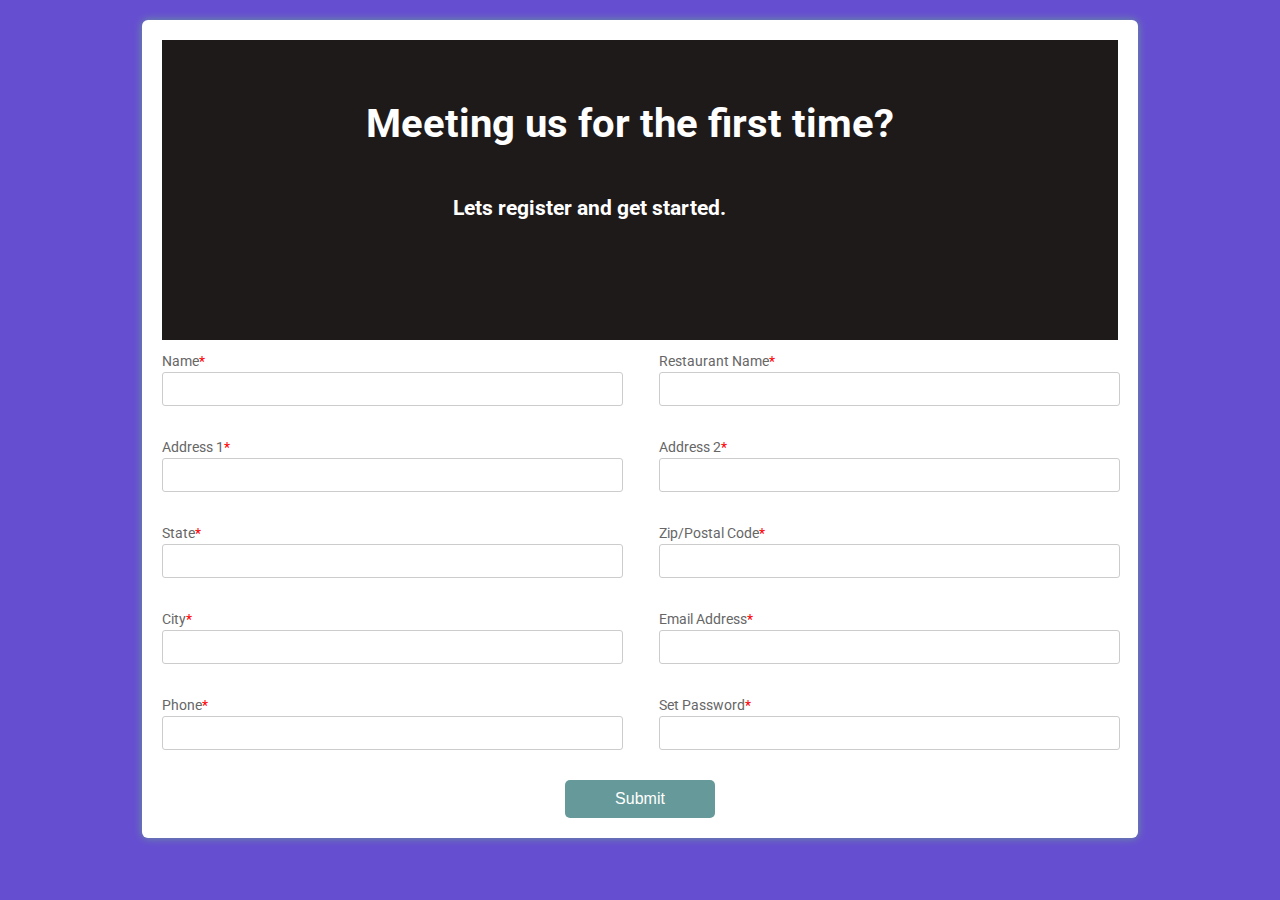
<file: index.html>
<!DOCTYPE html>
<html>
  <head>
    <title>New Member Registration</title>
    <link href="https://fonts.googleapis.com/css?family=Roboto:300,400,500,700" rel="stylesheet">
    <link rel="stylesheet" href="https://use.fontawesome.com/releases/v5.5.0/css/all.css" integrity="sha384-B4dIYHKNBt8Bc12p+WXckhzcICo0wtJAoU8YZTY5qE0Id1GSseTk6S+L3BlXeVIU" crossorigin="anonymous">
    <link rel="stylesheet" href="styles_index.css">
  </head>
  <body>
    <div class="testbox">
      <form action="/">
        <div class="banner">
          <h1>Meeting us for the first time?</h1>
          <h2>Lets register and get started.</h2>
        </div>
        <div class="colums">
          <div class="item">
            <label for="fname"> Name<span>*</span></label>
            <input id="fname" type="text" name="fname" required/>
          </div>
          <div class="item">
            <label for="Rname"> Restaurant Name<span>*</span></label>
            <input id="Rname" type="text" name="Rname" required/>
          </div>
          <div class="item">
            <label for="address1">Address 1<span>*</span></label>
            <input id="address1" type="text"   name="address1" required/>
          </div>
          <div class="item">
            <label for="address2">Address 2<span>*</span></label>
            <input id="address2" type="text"   name="address2" required/>
          </div>
          <div class="item">
            <label for="state">State<span>*</span></label>
            <input id="state" type="text"   name="state" required/>
          </div>
          <div class="item">
            <label for="zip">Zip/Postal Code<span>*</span></label>
            <input id="zip" type="text" name="zip" required/>
          </div>
          <div class="item">
            <label for="city">City<span>*</span></label>
            <input id="city" type="text"   name="city" required/>
          </div>
          <div class="item">
            <label for="eaddress">Email Address<span>*</span></label>
            <input id="eaddress" type="text"   name="eaddress" required/>
          </div>
          <div class="item">
            <label for="phone">Phone<span>*</span></label>
            <input id="phone" type="tel"   name="phone" required/>
          </div>
          <div class="item">
            <label for="psw">Set Password<span>*</span></label>
            <input type="password" id="psw" name="psw" required>
          </div> 
        </div>
       
      
     
        <div class="btn-block">
          <button type="submit" href="/">Submit</button>
        </div>
      </form>
    </div>
  </body>
</html>
</file>
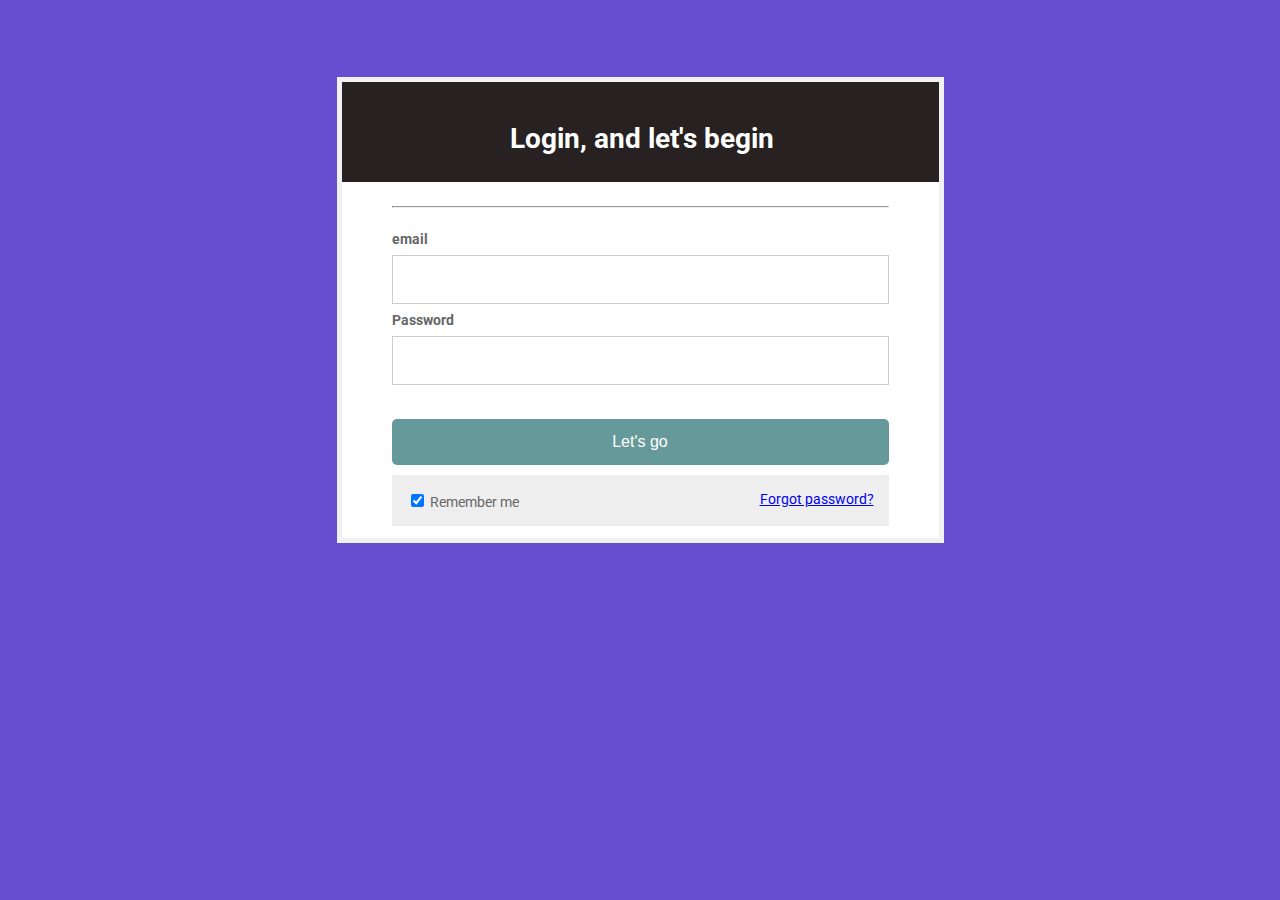
<file: login.html>
<!DOCTYPE html>
<html>
  <head>
    <title>login</title>
    <link href="https://fonts.googleapis.com/css?family=Roboto:300,400,500,700" rel="stylesheet">
    <link rel="stylesheet" href="styles_login.css">
  </head>
  <body>
    <form action="/action_page.php">
      <div class="banner">
        <h1>Login, and let's begin</h1>
      </div>
      <div class="formcontainer">
      <hr/>
      <div class="container">
        <label for="email"><strong>email</strong></label>
        <input type="text"  name="email" required>
        <label for="psw"><strong>Password</strong></label>
        <input type="password"  name="psw" required>
      </div>
      <button type="submit">Let's go</button>
      <div class="container" style="background-color: #eee">
        <label style="padding-left: 15px">
        <input type="checkbox"  checked="checked" name="remember"> Remember me
        </label>
        <span class="psw"><a href="#"> Forgot password?</a></span>
      </div>
    </form>
  </body>
</html>
</file>
<file: styles_index.css>
html, body {
            min-height: 100%;
            background-color: #664ed1;
            font-family: Roboto, Arial, sans-serif;
            font-size: 14px;
            margin: 0 5%;
            line-height: 22px;
      }

       div, form, input, select, textarea, label, p { 
            padding: 0;
            margin: 0;
            
            font-family: Roboto, Arial, sans-serif;
            font-size: 14px;
            color: #666;
            line-height: 22px;
      }
      
      h1 {
           text-align: center;
           position: relative;
           left: 9rem;
            margin: 3rem auto;
            font-size: 40px;
            color: #fff;
            z-index: 2;
            line-height: 83px;
      }
      h2{
            text-align: center;
            position: relative;
            right: 28rem;
            top: 10rem;
            color: #fff;
            z-index: 2;
           
        }
      textarea {
             width: calc(100% - 12px);
             padding: 5px;
      }

      .testbox {
            display: flex;
            justify-content: center;
            align-items: center;
            height: inherit;
            padding: 20px;
      }

      form {
            width: 100%;
            padding: 20px;
            border-radius: 6px;
            background: #fff;
            box-shadow: 0 0 8px  #669999; 
      }

      .banner {
            position: relative;
            height: 300px;
            background-color: rgb(39, 33, 33);
            text-align: center;
            display: flex;
           
      }
      
      .banner::after {
            content: "";
            background-color: rgba(0, 0, 0, 0.2); 
            position: absolute;
            width: 100%;
            height: 100%;
      }
      
      input, select, textarea {
            margin-bottom: 10px;
            border: 1px solid #ccc;
            border-radius: 3px;
      }
      
      input {
            width: calc(100% - 10px);
            padding: 5px;
      }
      
      input[type="date"] {
             padding: 4px 5px;
      }
      
      textarea {
            width: calc(100% - 12px);
            padding: 5px;
      }
      
      .item:hover p, .item:hover i, .question:hover p, .question label:hover, input:hover::placeholder {
             color:  #669999;
      }
      
      .item input:hover, .item select:hover, .item textarea:hover {
            border: 1px solid transparent;
            box-shadow: 0 0 3px 0  #669999;
            color: #669999;
      }
      
      .item {
            position: relative;
            margin: 10px 0;
      }
      
      .item span {
            color: red;
      }

      .week {
            display:flex;
            justify-content:space-between;
      }

      .colums {
            display:flex;
            justify-content:space-between;
            flex-direction:row;
            flex-wrap:wrap;
      }

      .colums div {
          width:48%;
      }

      input[type="date"]::-webkit-inner-spin-button {
            display: none;
      }

      .item i, input[type="date"]::-webkit-calendar-picker-indicator {
            position: absolute;
            font-size: 20px;
            color:  #a3c2c2;
      }

      .item i {
            right: 1%;
            top: 30px;
            z-index: 1;
      }
      
      input[type=radio], input[type=checkbox]  {
            display: none;
      }
      
      label.radio {
            position: relative;
            display: inline-block;
            margin: 5px 20px 15px 0;
            cursor: pointer;
      }
      
      .question span {
            margin-left: 30px;
      }
      
      .question-answer label {
            display: block;
      }

      label.radio:before {
            content: "";
            position: absolute;
            left: 0;
            width: 17px;
            height: 17px;
            border-radius: 50%;
            border: 2px solid #ccc;
      }
      
      input[type=radio]:checked + label:before, label.radio:hover:before {
            border: 2px solid  #669999;
      }
      
      label.radio:after {
            content: "";
            position: absolute;
            top: 6px;
            left: 5px;
            width: 8px;
            height: 4px;
            border: 3px solid  #669999;
            border-top: none;
            border-right: none;
            transform: rotate(-45deg);
            opacity: 0;
      }
      
      input[type=radio]:checked + label:after {
            opacity: 1;
      } 

      .flax {
            display:flex;
            justify-content:space-around;
      }
      
      .btn-block {
            margin-top: 10px;
            text-align: center;
      }
      
      button {
            width: 150px;
            padding: 10px;
            border: none;
            border-radius: 5px; 
            background:  #669999;
            font-size: 16px;
            color: #fff;
            cursor: grabbing;
      }
      
      button:hover {
            background:  #a3c2c2;
      }
      
      @media (min-width: 568px) {
      .name-item, .city-item {
            display: flex;
            flex-wrap: wrap;
            justify-content: space-between;
            }
      
      .name-item input, .name-item div {
            width: calc(50% - 20px);
      }
      
      .name-item div input {
            width:97%;
      }
      
      .name-item div label {
            display:block;
            padding-bottom:5px;
      }
      }
</file>
<file: styles_login.css>
html, body {
            display: flex;
            justify-content: center;
            font-family: Roboto, Arial, sans-serif;
            font-size: 14px;
            background-color: #664ed1;
            margin: 3% auto;
      }

      form {
            border: 5px solid #f1f1f1;
            background: #fff;
      } 

      input[type=text], input[type=password] {
            width: 100%;
            padding: 16px 8px;
            margin: 8px 0;
            display: inline-block;
            border: 1px solid #ccc;
            box-sizing: border-box;
            color: #666;
      }
      label{
          color: #666;
      }

      button {
            background-color: #669999;
            color: white;
            padding: 14px 0;
            margin: 10px 0;
            border: none;
            font-size: 16px;

            border-radius: 5px; 
            cursor: grabbing;
            width: 100%;
      }

      h1 {
            text-align:center;
            font-size:18;
            position: relative;
            left: 12rem;
            top: 1.5rem;
            color: #fff;
      }

      button:hover {
            opacity: 0.8;
      }

      .banner{
       
        height: 100px;
        background-color: rgb(39, 33, 33);
        text-align: center;
        display: flex;
      }

      .formcontainer {
            text-align: left;
            margin: 24px 50px 12px;
      }

      .container {
            padding: 16px 0;
            text-align:left;
      }

      span.psw {
            float: right;
            padding-top: 0;
            padding-right: 15px;
      }

      /* Change styles for span on extra small screens */
      @media screen and (max-width: 300px) {
      span.psw {
      display: block;
      float: none;
      }
</file>
